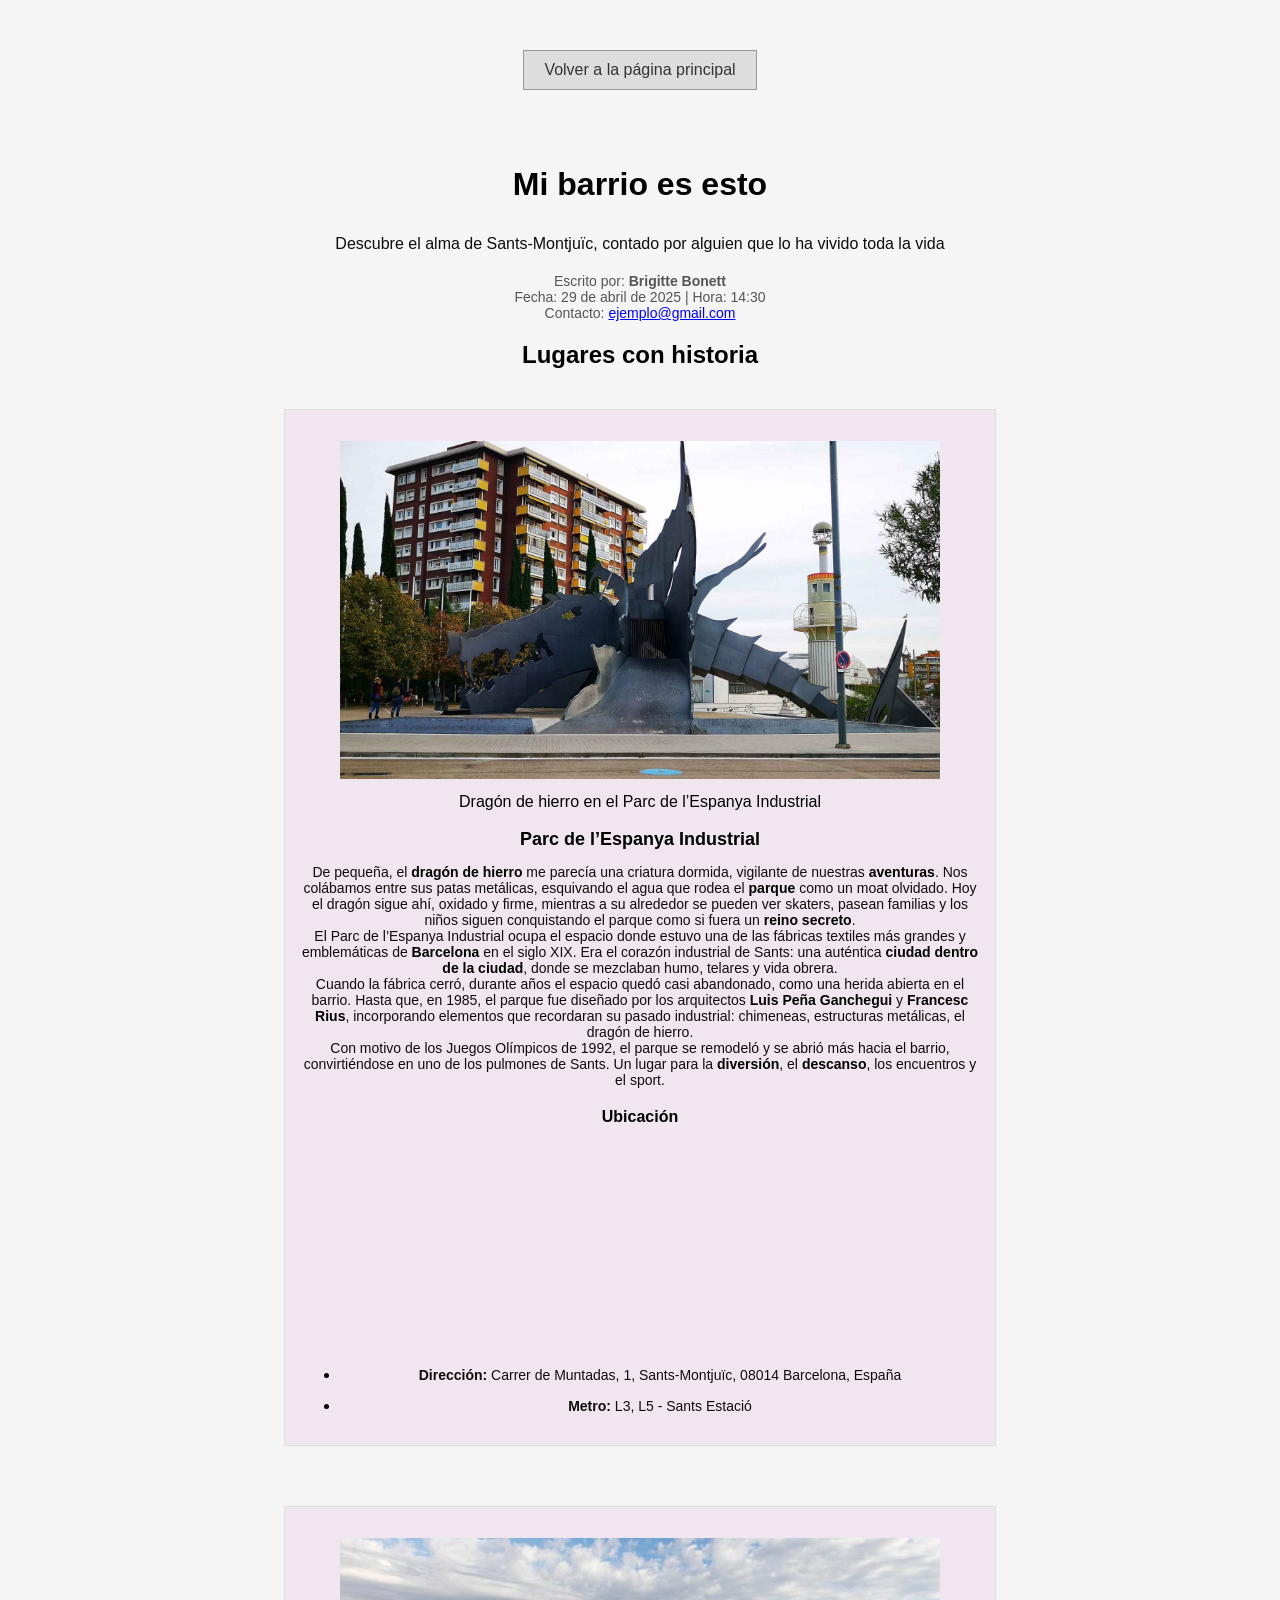
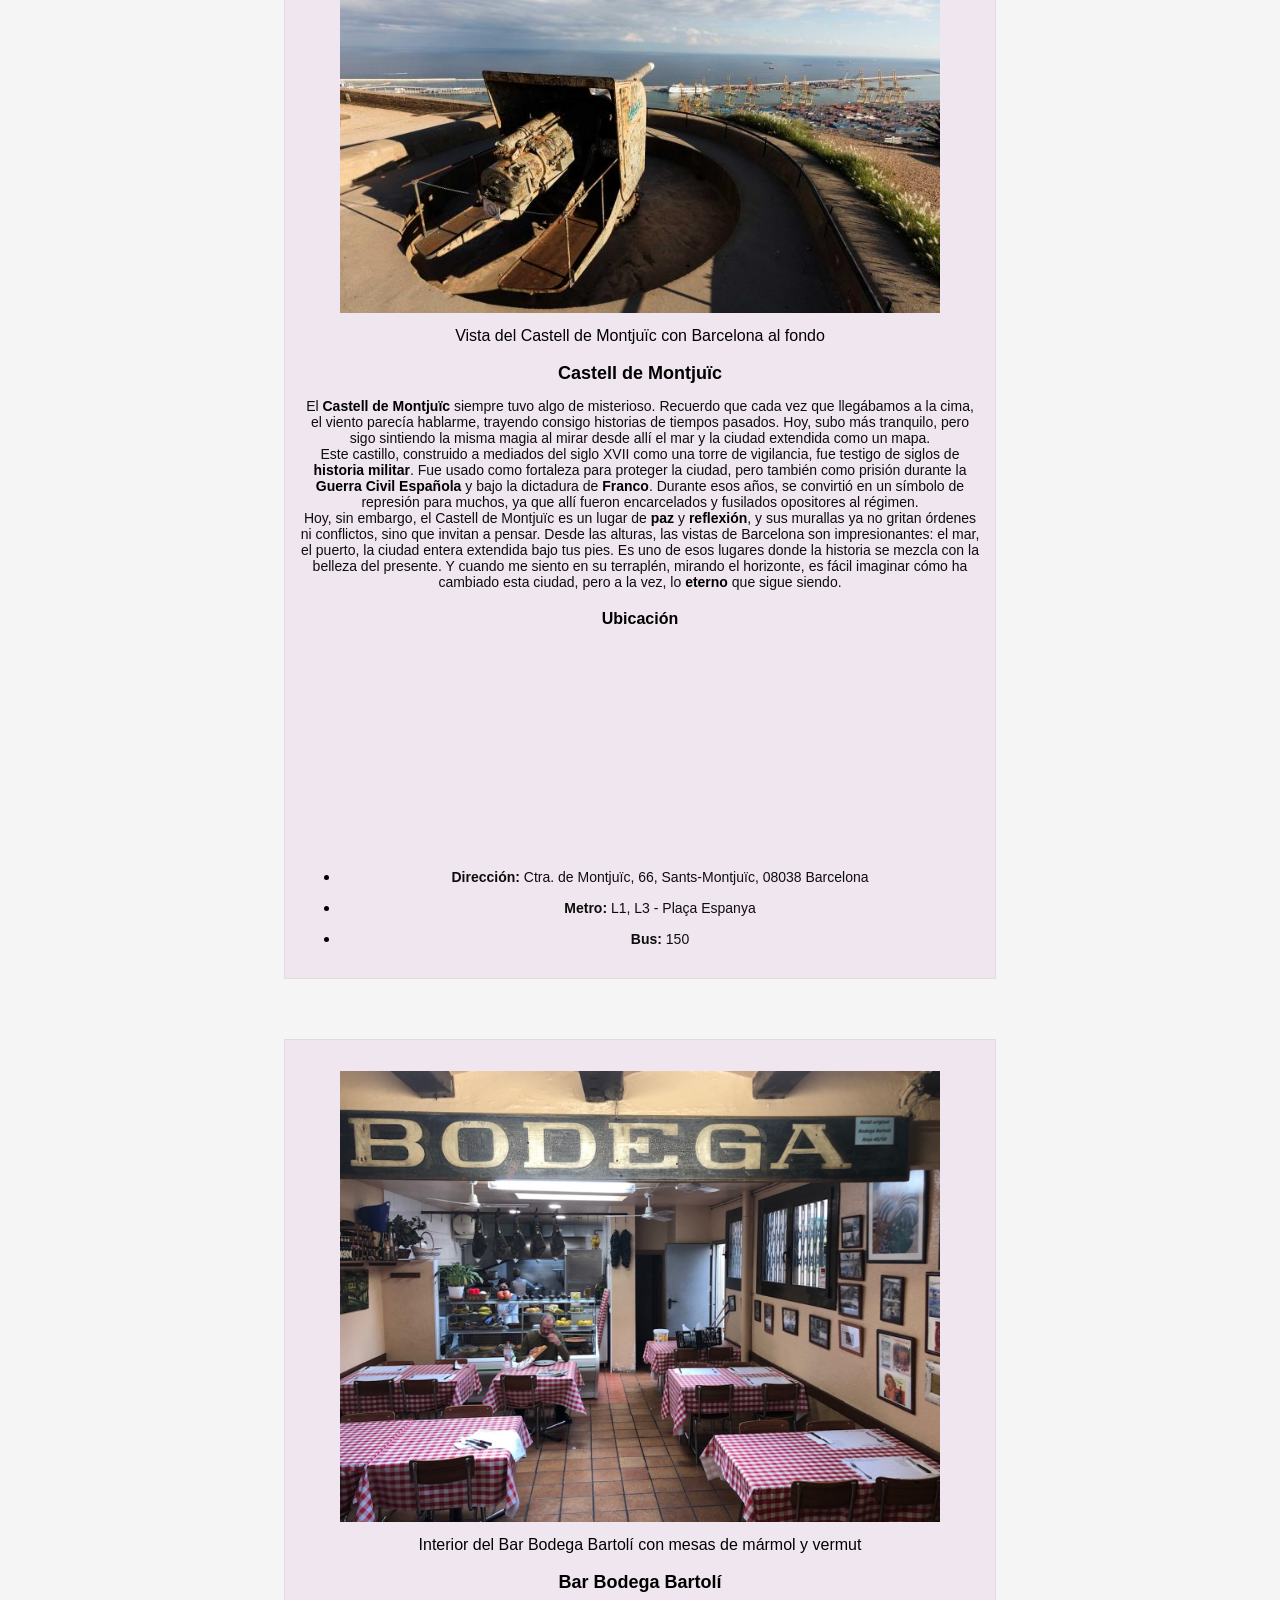
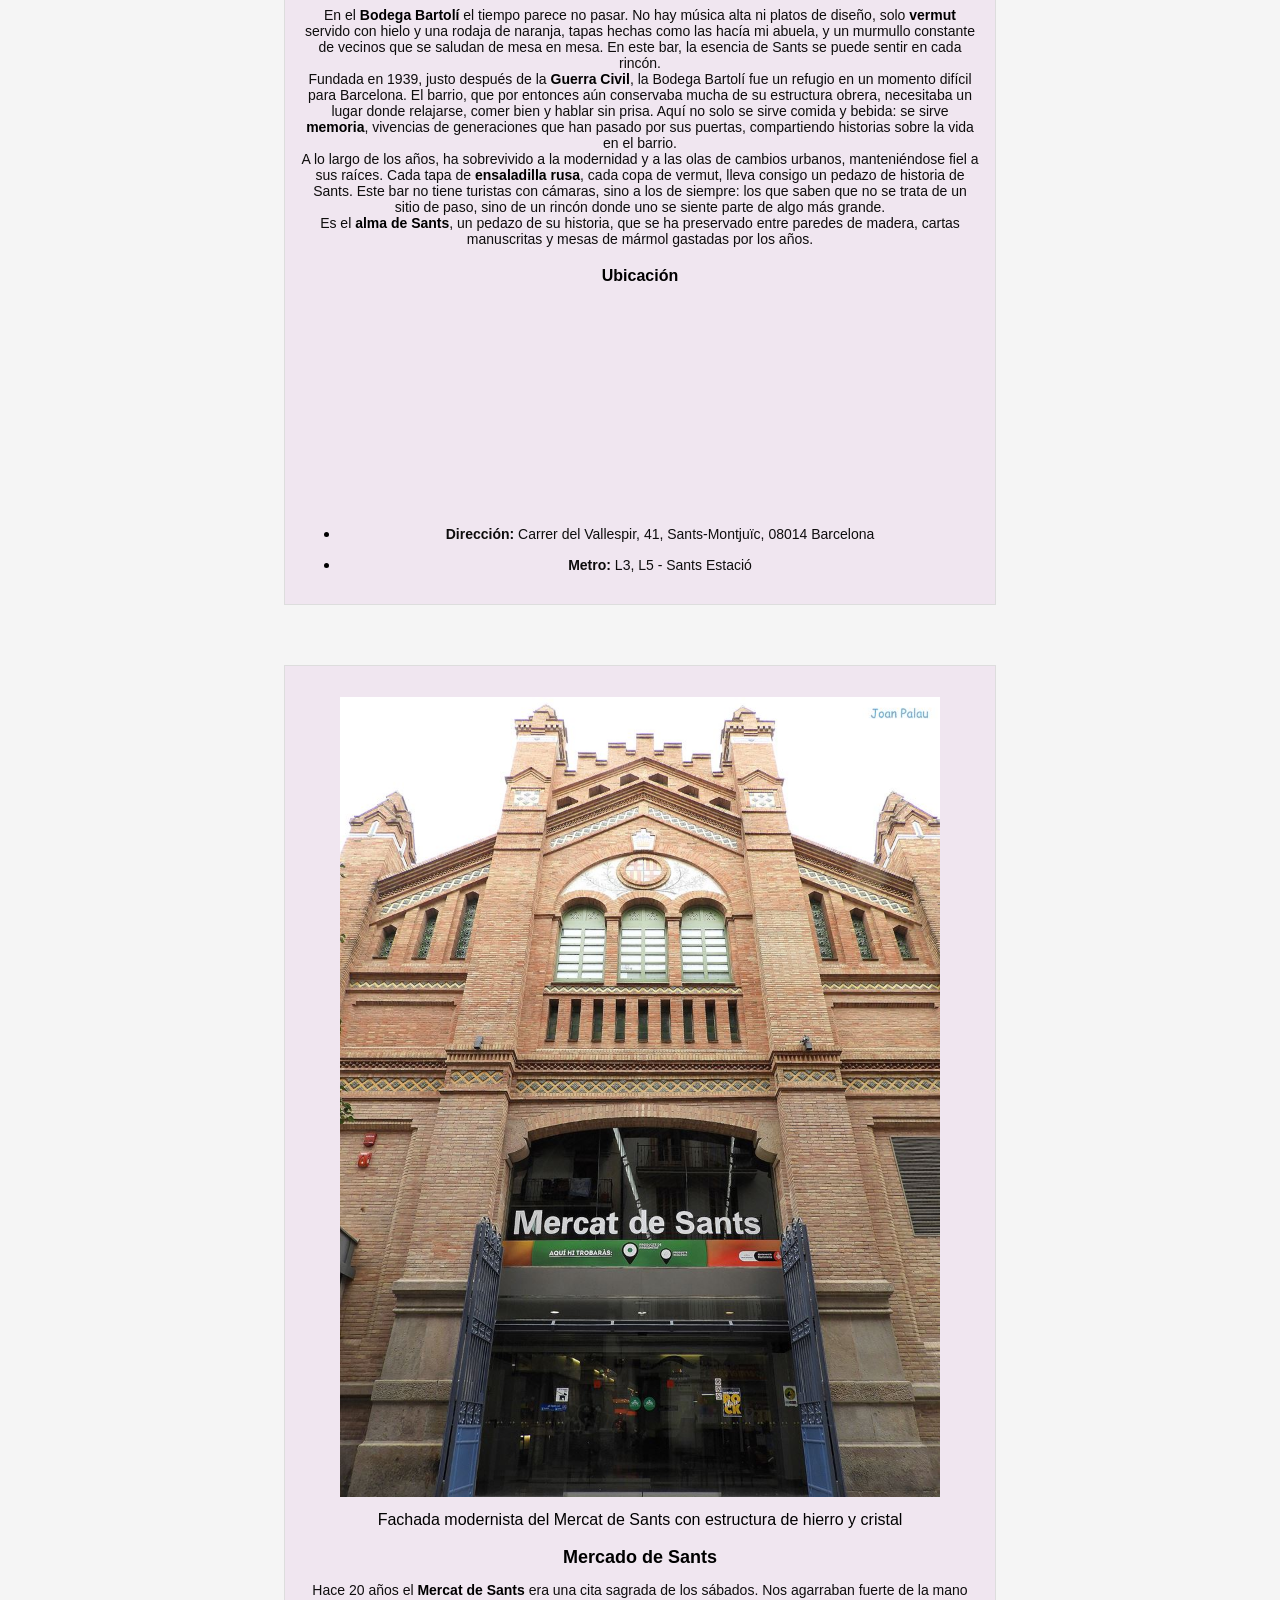
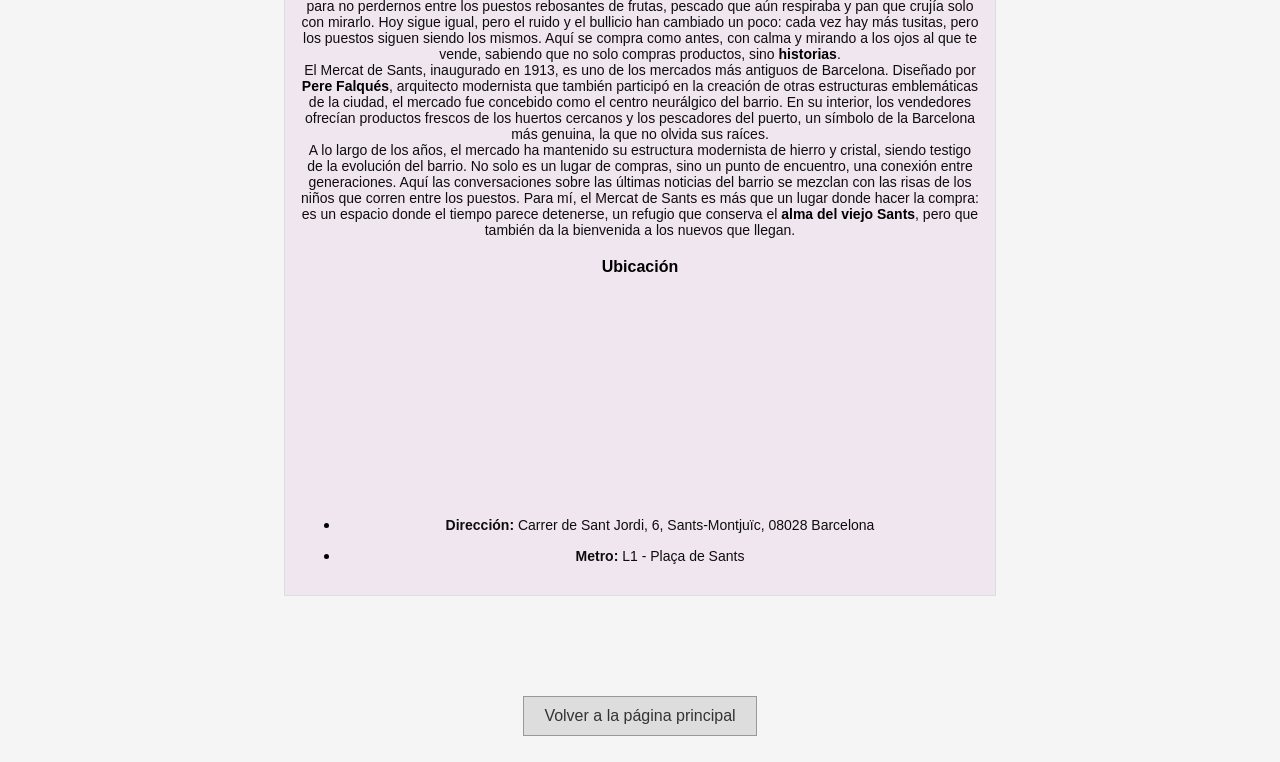
<file: bonett/brigitte.html>
<!DOCTYPE html>
<html lang="es">
<head>
    <meta charset="UTF-8">
    <meta name="viewport" content="width=device-width, initial-scale=1.0">
    <title>Barcelona como yo la vivo</title>
    <link rel="stylesheet" href="./styles.css">
</head>
<body>
    <main>

        <a href="/index.html" class="back-button">Volver a la página principal</a>

        <h1>Mi barrio es esto</h1>
        <p>Descubre el alma de Sants-Montjuïc, contado por alguien que lo ha vivido toda la vida</p>

        <p class="author-info">
            Escrito por: <span class="author">Brigitte Bonett</span><br>
            Fecha: 29 de abril de 2025 | Hora: 14:30<br>
            Contacto: <a href="mailto:ejemplo@gmail.com">ejemplo@gmail.com</a>
        </p>

        <section class="lugares-con-historia-section">
            <h2>Lugares con historia</h2>

           
            <article class="card">
                <figure>
                    <img src="assets/parc.jpg" alt="Dragón de hierro en el Parc de l’Espanya Industrial">
                    <figcaption>Dragón de hierro en el Parc de l’Espanya Industrial</figcaption>
                </figure>
                <h3>Parc de l’Espanya Industrial</h3>
                <p>De pequeña, el <span class="highlight">dragón de hierro</span> me parecía una criatura dormida, vigilante de nuestras <span class="highlight">aventuras</span>. Nos colábamos entre sus patas metálicas, esquivando el agua que rodea el <span class="highlight">parque</span> como un <span class="foreign">moat</span> olvidado. Hoy el dragón sigue ahí, oxidado y firme, mientras a su alrededor se pueden ver <span class="foreign">skaters</span>, pasean familias y los niños siguen conquistando el parque como si fuera un <span class="highlight">reino secreto</span>.<br>
                El Parc de l’Espanya Industrial ocupa el espacio donde estuvo una de las fábricas textiles más grandes y emblemáticas de <span class="highlight">Barcelona</span> en el siglo XIX. Era el corazón industrial de Sants: una auténtica <span class="highlight">ciudad dentro de la ciudad</span>, donde se mezclaban humo, telares y vida obrera.<br>
                Cuando la fábrica cerró, durante años el espacio quedó casi abandonado, como una herida abierta en el barrio. Hasta que, en 1985, el parque fue diseñado por los arquitectos <span class="highlight">Luis Peña Ganchegui</span> y <span class="highlight">Francesc Rius</span>, incorporando elementos que recordaran su pasado industrial: chimeneas, estructuras metálicas, el dragón de hierro.<br>
                Con motivo de los Juegos Olímpicos de 1992, el parque se remodeló y se abrió más hacia el barrio, convirtiéndose en uno de los pulmones de Sants. Un lugar para la <span class="highlight">diversión</span>, el <span class="highlight">descanso</span>, los encuentros y el <span class="foreign">sport</span>.</p>
                
                <div class="location-details">
                    <h4>Ubicación</h4>
                    <iframe 
                        src="https://www.google.com/maps/embed?pb=!1m18!1m12!1m3!1d1907.2453805392954!2d2.139641142821466!3d41.377411867282625!2m3!1f0!2f0!3f0!3m2!1i1024!2i768!4f13.1!3m3!1m2!1s0x12a49881375bf51b%3A0xf00fae11f5142c0!2sParque%20de%20la%20Espa%C3%B1a%20Industrial!5e1!3m2!1ses!2sus!4v1745832864833!5m2!1ses!2sus"
                        style="border:0;" 
                        allowfullscreen="" 
                        loading="lazy" 
                        referrerpolicy="no-referrer-when-downgrade">
                    </iframe>
                    <ul>
                        <li><p><strong>Dirección:</strong> Carrer de Muntadas, 1, Sants-Montjuïc, 08014 Barcelona, España</p></li>
                        <li><p><strong>Metro:</strong> L3, L5 - Sants Estació</p></li>
                    </ul>
                </div>
            </article>

            <article class="card">
                <figure>
                    <img src="assets/montjuic.jpg" alt="Vista del Castell de Montjuïc con Barcelona al fondo">
                    <figcaption>Vista del Castell de Montjuïc con Barcelona al fondo</figcaption>
                </figure>
                <h3>Castell de Montjuïc</h3>
                <p>El <span class="highlight">Castell de Montjuïc</span> siempre tuvo algo de misterioso. Recuerdo que cada vez que llegábamos a la cima, el viento parecía hablarme, trayendo consigo historias de tiempos pasados. Hoy, subo más tranquilo, pero sigo sintiendo la misma magia al mirar desde allí el mar y la ciudad extendida como un mapa.<br>
                Este castillo, construido a mediados del siglo XVII como una torre de vigilancia, fue testigo de siglos de <span class="highlight">historia militar</span>. Fue usado como fortaleza para proteger la ciudad, pero también como prisión durante la <span class="highlight">Guerra Civil Española</span> y bajo la dictadura de <span class="highlight">Franco</span>. Durante esos años, se convirtió en un símbolo de represión para muchos, ya que allí fueron encarcelados y fusilados opositores al régimen.<br>
                Hoy, sin embargo, el Castell de Montjuïc es un lugar de <span class="highlight">paz</span> y <span class="highlight">reflexión</span>, y sus murallas ya no gritan órdenes ni conflictos, sino que invitan a pensar. Desde las alturas, las vistas de Barcelona son impresionantes: el mar, el puerto, la ciudad entera extendida bajo tus pies. Es uno de esos lugares donde la historia se mezcla con la belleza del presente. Y cuando me siento en su terraplén, mirando el horizonte, es fácil imaginar cómo ha cambiado esta ciudad, pero a la vez, lo <span class="highlight">eterno</span> que sigue siendo.</p>

                <div class="location-details">
                    <h4>Ubicación</h4>
                    <iframe 
                        src="https://www.google.com/maps/embed?pb=!1m18!1m12!1m3!1d2994.5120285731955!2d2.1650636!3d41.362959!2m3!1f0!2f0!3f0!3m2!1i1024!2i768!4f13.1!3m3!1m2!1s0x12a4a2410a62b137%3A0xc8f5e88ea67f2d4!2sCastell%20de%20Montju%C3%AFc!5e0!3m2!1ses!2ses!4v1745942239118!5m2!1ses!2ses"
                        style="border:0;" 
                        allowfullscreen="" 
                        loading="lazy" 
                        referrerpolicy="no-referrer-when-downgrade">
                    </iframe>
                    <ul>
                        <li><p><strong>Dirección:</strong> Ctra. de Montjuïc, 66, Sants-Montjuïc, 08038 Barcelona</p></li>
                        <li><p><strong>Metro:</strong> L1, L3 - Plaça Espanya</p></li>
                        <li><p><strong>Bus:</strong> 150</p></li>
                        
                        
                    </ul>
                </div>
            </article>

            <article class="card">
                <figure>
                    <img src="assets/bodega.jpeg" alt="Interior del Bar Bodega Bartolí con mesas de mármol y vermut">
                    <figcaption>Interior del Bar Bodega Bartolí con mesas de mármol y vermut</figcaption>
                </figure>
                <h3>Bar Bodega Bartolí</h3>
                <p>En el <span class="highlight">Bodega Bartolí</span> el tiempo parece no pasar. No hay música alta ni platos de diseño, solo <span class="highlight">vermut</span> servido con hielo y una rodaja de naranja, tapas hechas como las hacía mi abuela, y un murmullo constante de vecinos que se saludan de mesa en mesa. En este bar, la esencia de Sants se puede sentir en cada rincón.<br>
                Fundada en 1939, justo después de la <span class="highlight">Guerra Civil</span>, la Bodega Bartolí fue un refugio en un momento difícil para Barcelona. El barrio, que por entonces aún conservaba mucha de su estructura obrera, necesitaba un lugar donde relajarse, comer bien y hablar sin prisa. Aquí no solo se sirve comida y bebida: se sirve <span class="highlight">memoria</span>, vivencias de generaciones que han pasado por sus puertas, compartiendo historias sobre la vida en el barrio.<br>
                A lo largo de los años, ha sobrevivido a la modernidad y a las olas de cambios urbanos, manteniéndose fiel a sus raíces. Cada tapa de <span class="highlight">ensaladilla rusa</span>, cada copa de vermut, lleva consigo un pedazo de historia de Sants. Este bar no tiene turistas con cámaras, sino a los de siempre: los que saben que no se trata de un sitio de paso, sino de un rincón donde uno se siente parte de algo más grande.<br>
                Es el <span class="highlight">alma de Sants</span>, un pedazo de su historia, que se ha preservado entre paredes de madera, cartas manuscritas y mesas de mármol gastadas por los años.</p>

                <div class="location-details">
                    <h4>Ubicación</h4>
                    <iframe 
                        src="https://www.google.com/maps/embed?pb=!1m18!1m12!1m3!1d2993.7587938214674!2d2.134457077452964!3d41.379324971300626!2m3!1f0!2f0!3f0!3m2!1i1024!2i768!4f13.1!3m3!1m2!1s0x12a49887ae241497%3A0x1dba37bb14b4d011!2sBar-Bodega%20Bartol%C3%AD!5e0!3m2!1ses!2ses!4v1745942525710!5m2!1ses!2ses"
                        style="border:0;" 
                        allowfullscreen="" 
                        loading="lazy" 
                        referrerpolicy="no-referrer-when-downgrade">
                    </iframe>
                    <ul>

                    <li><p><strong>Dirección:</strong> Carrer del Vallespir, 41, Sants-Montjuïc, 08014 Barcelona</p></li>
                    <li><p><strong>Metro:</strong> L3, L5 - Sants Estació</p></li>

                    </ul>
                </div>
            </article>

            <article class="card">
                <figure>
                    <img src="assets/mercat.jpg" alt="Fachada modernista del Mercat de Sants con estructura de hierro y cristal">
                    <figcaption>Fachada modernista del Mercat de Sants con estructura de hierro y cristal</figcaption>
                </figure>
                <h3>Mercado de Sants</h3>
                <p>Hace 20 años el <span class="highlight">Mercat de Sants</span> era una cita sagrada de los sábados. Nos agarraban fuerte de la mano para no perdernos entre los puestos rebosantes de frutas, pescado que aún respiraba y pan que crujía solo con mirarlo. Hoy sigue igual, pero el ruido y el bullicio han cambiado un poco: cada vez hay más tusitas, pero los puestos siguen siendo los mismos. Aquí se compra como antes, con calma y mirando a los ojos al que te vende, sabiendo que no solo compras productos, sino <span class="highlight">historias</span>.<br>
                El Mercat de Sants, inaugurado en 1913, es uno de los mercados más antiguos de Barcelona. Diseñado por <span class="highlight">Pere Falqués</span>, arquitecto modernista que también participó en la creación de otras estructuras emblemáticas de la ciudad, el mercado fue concebido como el centro neurálgico del barrio. En su interior, los vendedores ofrecían productos frescos de los huertos cercanos y los pescadores del puerto, un símbolo de la Barcelona más genuina, la que no olvida sus raíces.<br>
                A lo largo de los años, el mercado ha mantenido su estructura modernista de hierro y cristal, siendo testigo de la evolución del barrio. No solo es un lugar de compras, sino un punto de encuentro, una conexión entre generaciones. Aquí las conversaciones sobre las últimas noticias del barrio se mezclan con las risas de los niños que corren entre los puestos. Para mí, el Mercat de Sants es más que un lugar donde hacer la compra: es un espacio donde el tiempo parece detenerse, un refugio que conserva el <span class="highlight">alma del viejo Sants</span>, pero que también da la bienvenida a los nuevos que llegan.</p>

                <div class="location-details">
                    <h4>Ubicación</h4>
                    <iframe 
                        src="https://www.google.com/maps/embed?pb=!1m18!1m12!1m3!1d2993.971538958371!2d2.130812377452835!3d41.37470307130149!2m3!1f0!2f0!3f0!3m2!1i1024!2i768!4f13.1!3m3!1m2!1s0x12a4988f1238a1b3%3A0x3b58ac47ded402d!2sMercado%20de%20Sants!5e0!3m2!1ses!2ses!4v1745942600606!5m2!1ses!2ses"
                        style="border:0;" 
                        allowfullscreen="" 
                        loading="lazy" 
                        referrerpolicy="no-referrer-when-downgrade">
                    </iframe>
                    <ul>
                        <li><p><strong>Dirección:</strong> Carrer de Sant Jordi, 6, Sants-Montjuïc, 08028 Barcelona</p></li>
                        <li><p><strong>Metro:</strong> L1 - Plaça de Sants</p></li>
                    </ul>
                </div>
            </article>
    
        </section>

        <a href="index.html" class="back-button">Volver a la página principal</a>

    </main>
</body>
</html>
</file>
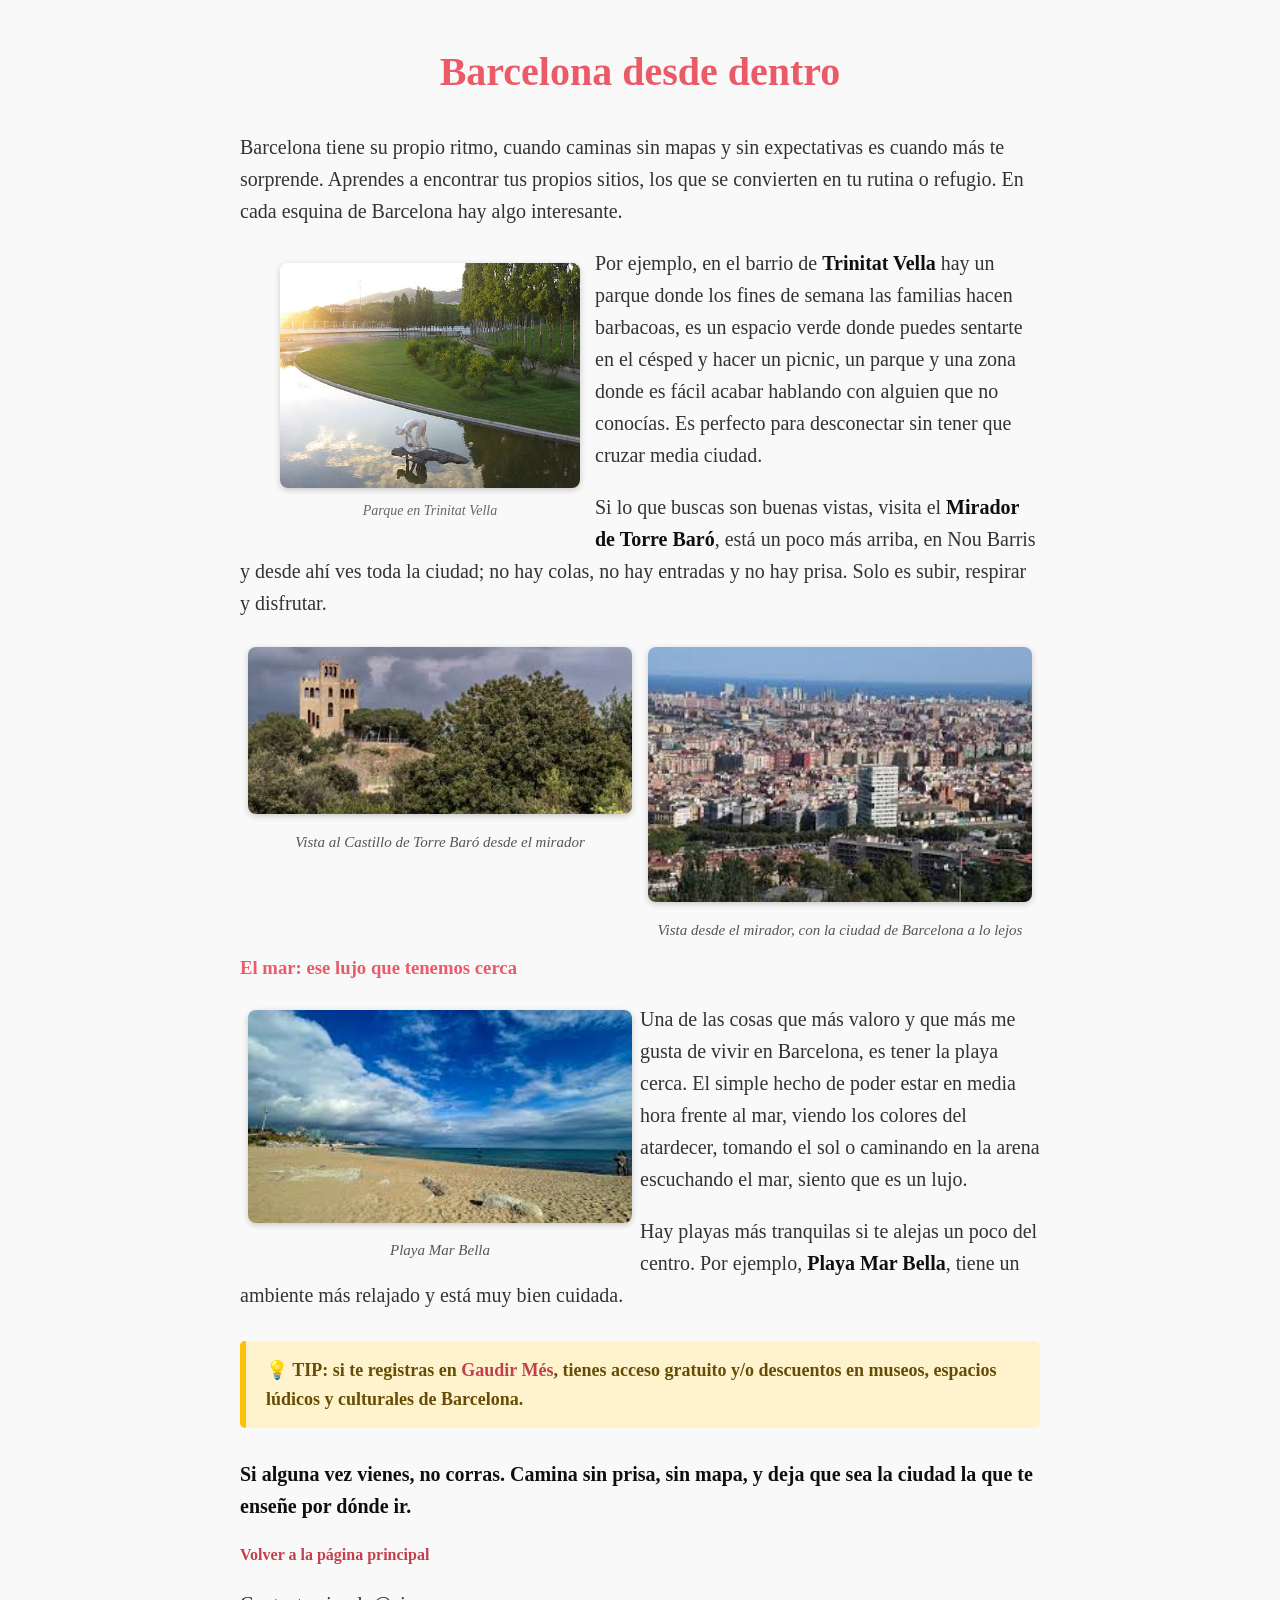
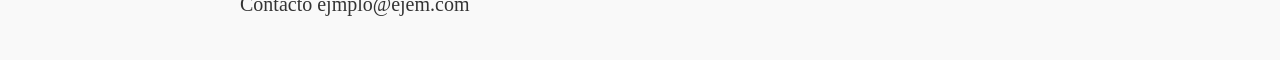
<file: Egliz/egliz.html>
<!DOCTYPE html>
<html lang="en">
<head>
    <meta charset="UTF-8">
    <meta name="viewport" content="width=device-width, initial-scale=1.0">
    <title>Blog_Egliz</title>
    <link rel="stylesheet" href="styleegliz.css">
</head>
<body>
    <h1>Barcelona desde dentro</h1>

    <p>
        Barcelona tiene su propio ritmo, cuando caminas sin mapas y sin expectativas es cuando más te sorprende.
        Aprendes a encontrar tus propios sitios, los que se convierten en tu rutina o refugio.
        En cada esquina de Barcelona hay algo interesante.
    </p>

    <figure>
        <img src="img/Parc_Trinitat.JPG" alt="Parque Trinitat Vella">
        <figcaption>Parque en Trinitat Vella</figcaption>
      </figure>
      <p>
        Por ejemplo, en el barrio de <a href="https://www.google.es/maps/place/Parque+de+la+Trinidad+Vieja/@41.4491072,2.1908863,16z/data=!4m10!1m2!2m1!1sparque+trinitat+vella!3m6!1s0x12a4bcefbc49a049:0x2871bfddf870aeb7!8m2!3d41.4491072!4d2.1952637!15sChVwYXJxdWUgdHJpbml0YXQgdmVsbGGSAQRwYXJrqgFKEAEqCiIGcGFycXVlKA4yHxABIhtC2UBnW2nfpbhK9iHqmPfhWGlJcD0kGPithAIyGRACIhVwYXJxdWUgdHJpbml0YXQgdmVsbGHgAQA!16s%2Fg%2F11cn699fnr?entry=ttu&g_ep=EgoyMDI1MDQyMy4wIKXMDSoASAFQAw%3D%3D" target="_blank"><strong>Trinitat Vella</strong></a> hay un parque donde los fines de semana las familias hacen barbacoas,  es un espacio verde donde puedes sentarte en el césped y hacer un picnic, un parque y una zona donde es fácil acabar hablando con alguien que no conocías.
        Es perfecto para desconectar sin tener que cruzar media ciudad.
      </p>
      
    <p>
        Si lo que buscas son buenas vistas, visita el <a href="https://www.google.es/maps/dir//Mirador+de+Torre+Bar%C3%B3,+Nou+Barris,+Barcelona/@41.4512255,2.1752825,17z/data=!4m18!1m8!3m7!1s0x12a4bd04c8d83b63:0xbedb2c9445cd02b8!2sMirador+de+Torre+Bar%C3%B3,+Nou+Barris,+Barcelona!3b1!8m2!3d41.4512215!4d2.1778574!16s%2Fg%2F1ptz2p3rw!4m8!1m0!1m5!1m1!1s0x12a4bd04c8d83b63:0xbedb2c9445cd02b8!2m2!1d2.1778574!2d41.4512215!3e3?entry=ttu&g_ep=EgoyMDI1MDQyMy4wIKXMDSoASAFQAw%3D%3D" target="_blank"><strong>Mirador de Torre Baró</strong></a>, está un poco más arriba, en Nou Barris
        y desde ahí ves toda la ciudad; no hay colas, no hay entradas y no hay prisa. Solo es subir, respirar y disfrutar.
    </p>
    <figure class = "centrado">
        <img src="img/cast_mirador.jpg" alt="Castillo Mirador">
        <figcaption>Vista al Castillo de Torre Baró desde el mirador</figcaption>
      </figure>
      
      <figure class = "centrado">
        <img src="img/mirador.jpg" alt="Vista desde el mirador">
        <figcaption>Vista desde el mirador, con la ciudad de Barcelona a lo lejos</figcaption>
      </figure>

      <p class="clear"></p>
      

    <h3>El mar: ese lujo que tenemos cerca</h3>
    <figure class = "centrado">
        <img src="img\playa.jpg" alt="Playa Mar Bella">
        <figcaption>Playa Mar Bella</figcaption>
      </figure>

    <p>
        Una de las cosas que más valoro y que más me gusta de vivir en Barcelona, es tener la playa cerca.
        El simple hecho de poder estar en media hora frente al mar, viendo los colores del atardecer,
        tomando el sol o caminando en la arena escuchando el mar, siento que es un lujo.
    </p>

    <p>
        Hay playas más tranquilas si te alejas un poco del centro. Por ejemplo, <a href=" https://www.google.es/maps/place/Playa+Mar+Bella/@41.3980782,2.2097483,16z/data=!3m1!4b1!4m6!3m5!1s0x12a4a368fbecd355:0x66a2fa36f311dfba!8m2!3d41.3986632!4d2.2122102!16s%2Fg%2F120nf9xr?entry=ttu&g_ep=EgoyMDI1MDQyMy4wIKXMDSoASAFQAw%3D%3D" target="_blank"><strong>Playa Mar Bella</strong></a>, tiene un ambiente más relajado y está muy bien cuidada.
    </p>

    <p class="tip">
        💡 TIP: si te registras en <a href="https://www.barcelona.cat/gaudirmes/ca/" target="_blank">Gaudir Més</a>, tienes acceso gratuito y/o descuentos en museos, espacios lúdicos y culturales de Barcelona.
      </p>
      
    <p><strong>Si alguna vez vienes, no corras. Camina sin prisa, sin mapa, y deja que sea la ciudad la que te enseñe por dónde ir.</strong></p>
    <a href="/index.html" >Volver a la página principal</a>
    <p>Contacto ejmplo@ejem.com</p>

</body>
</html>
</file>
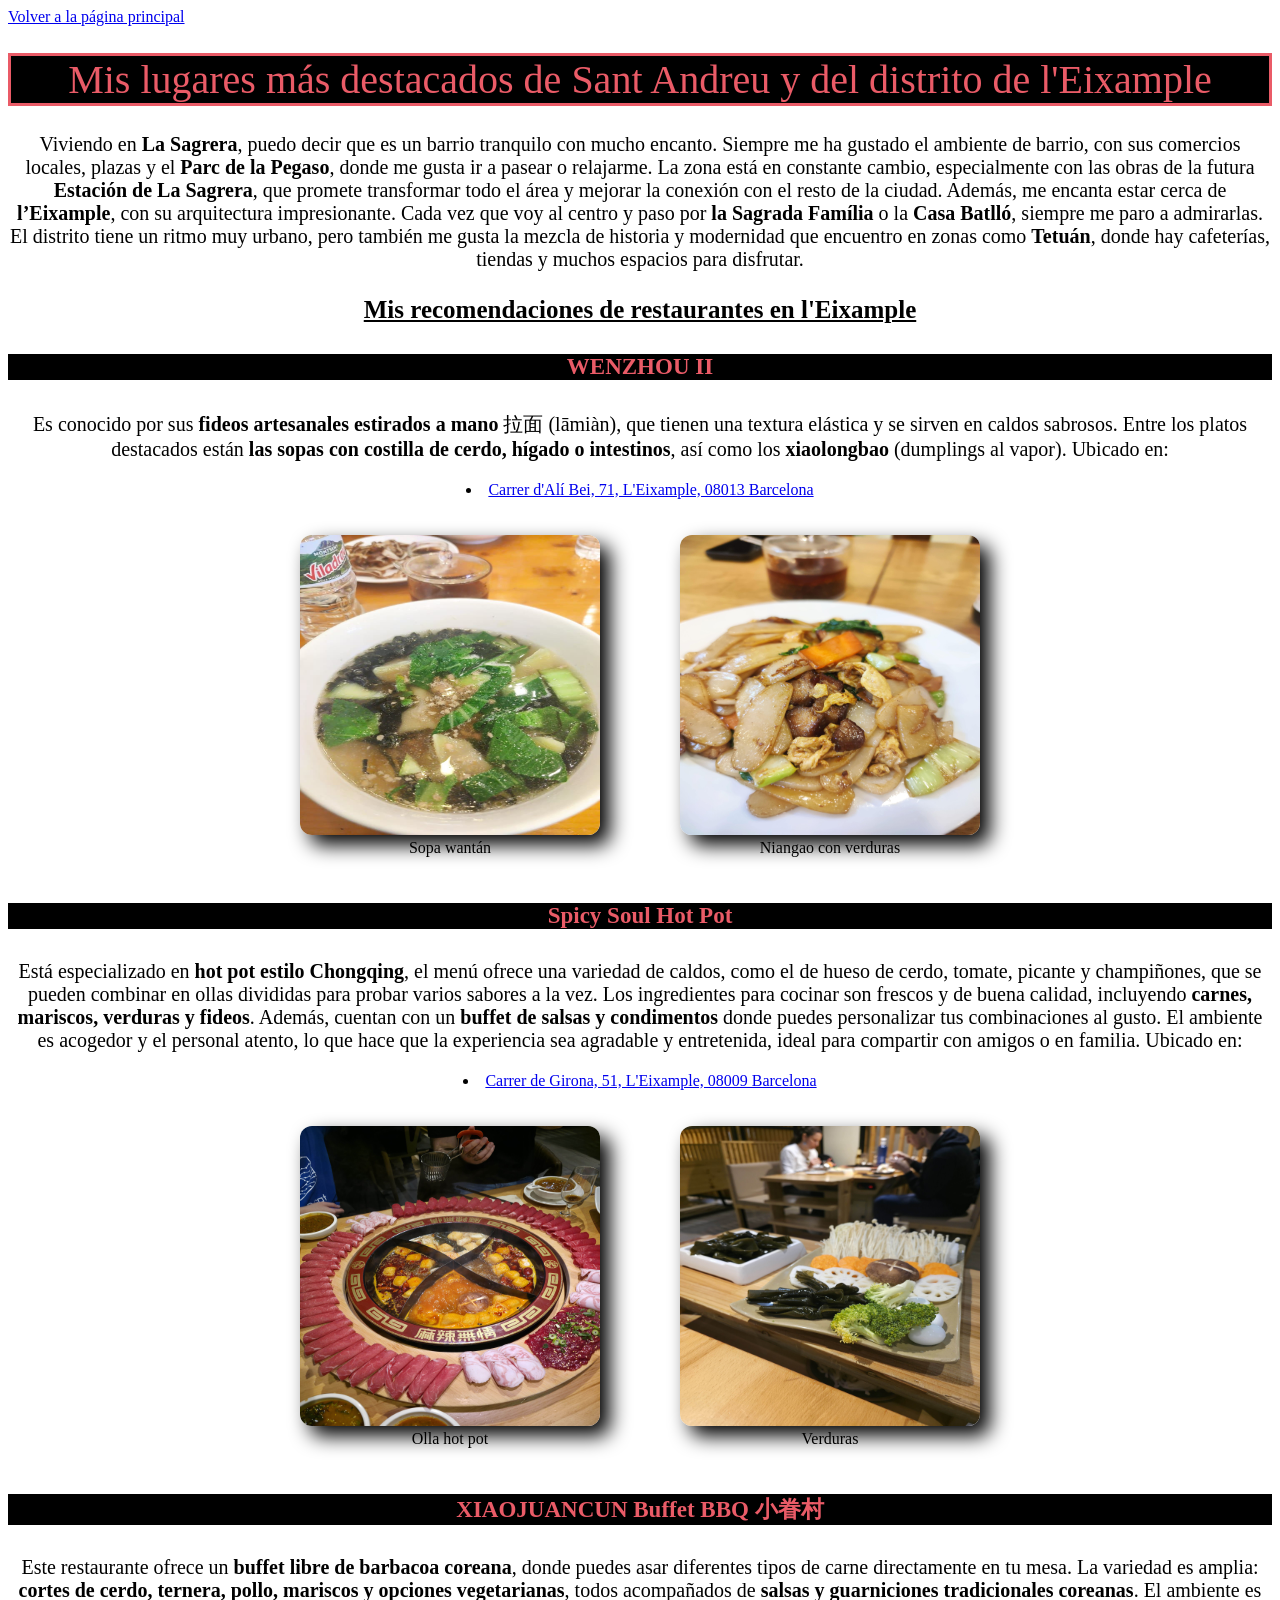
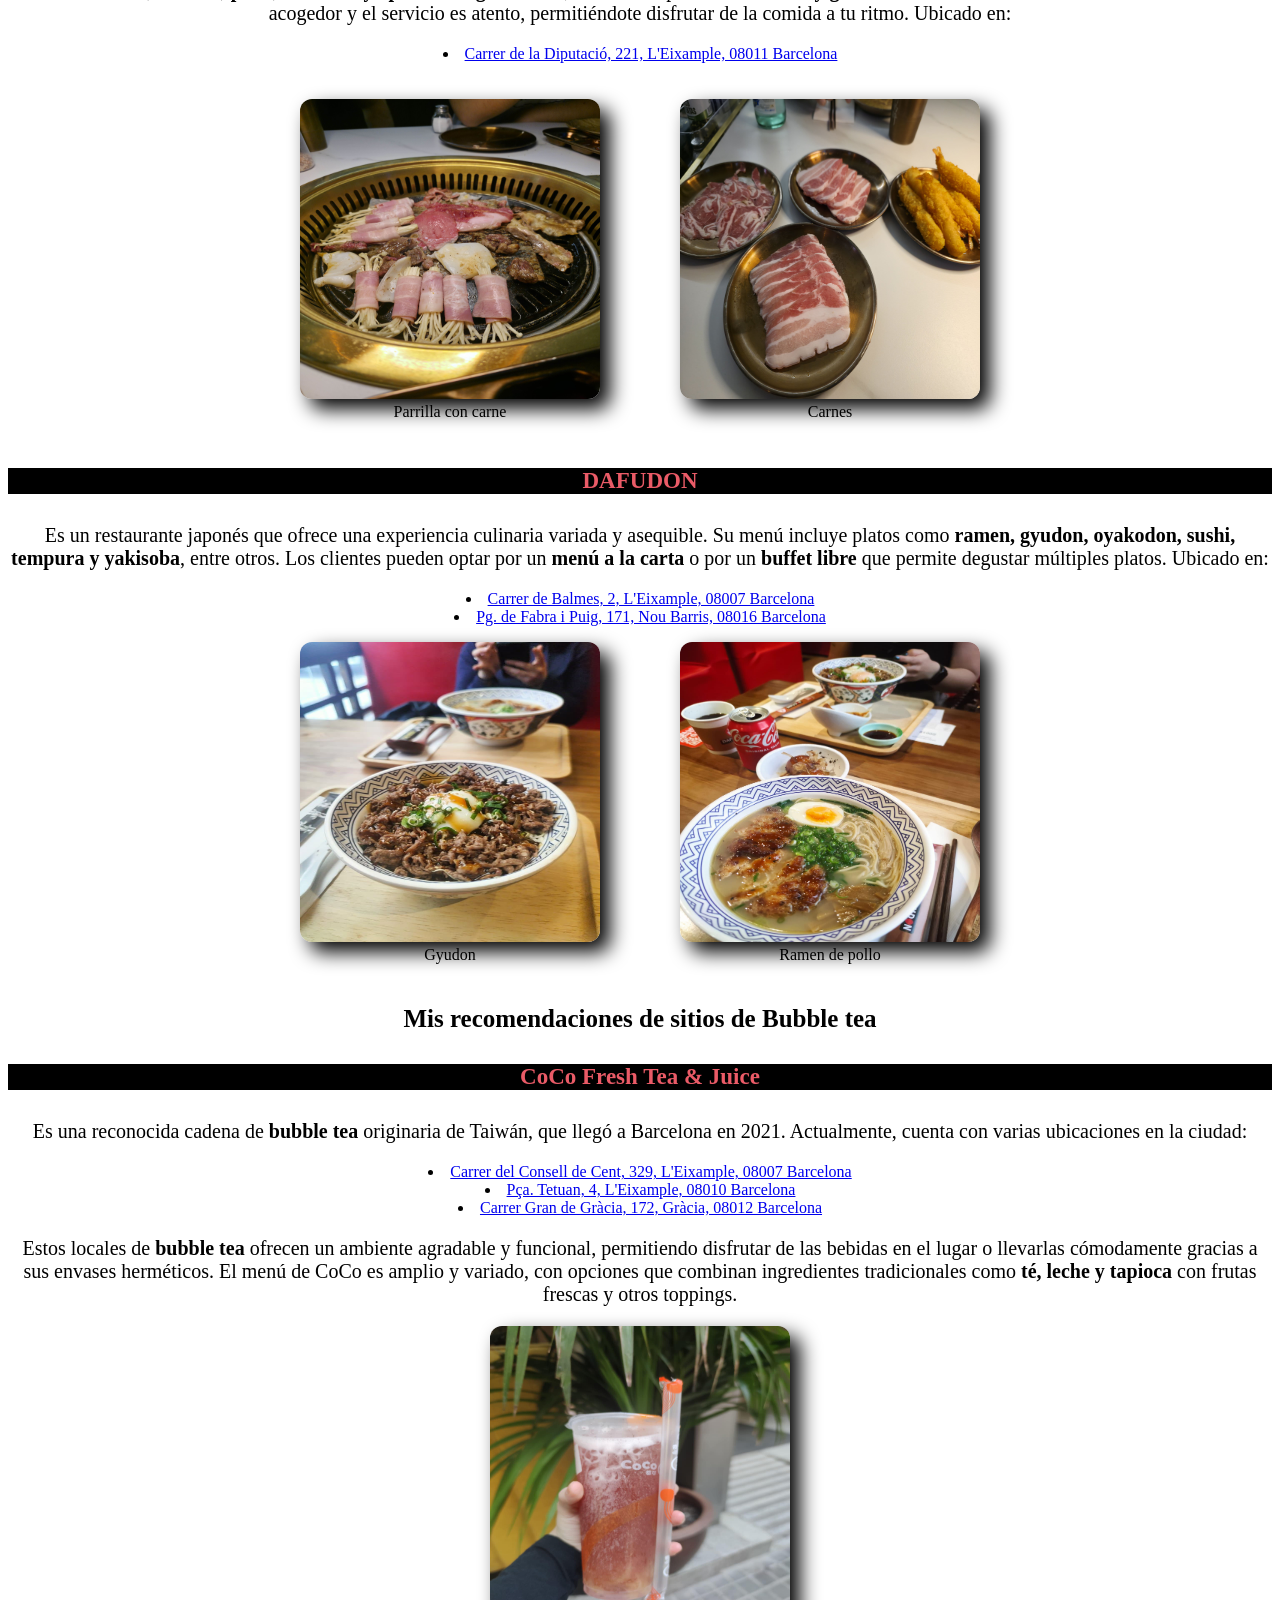
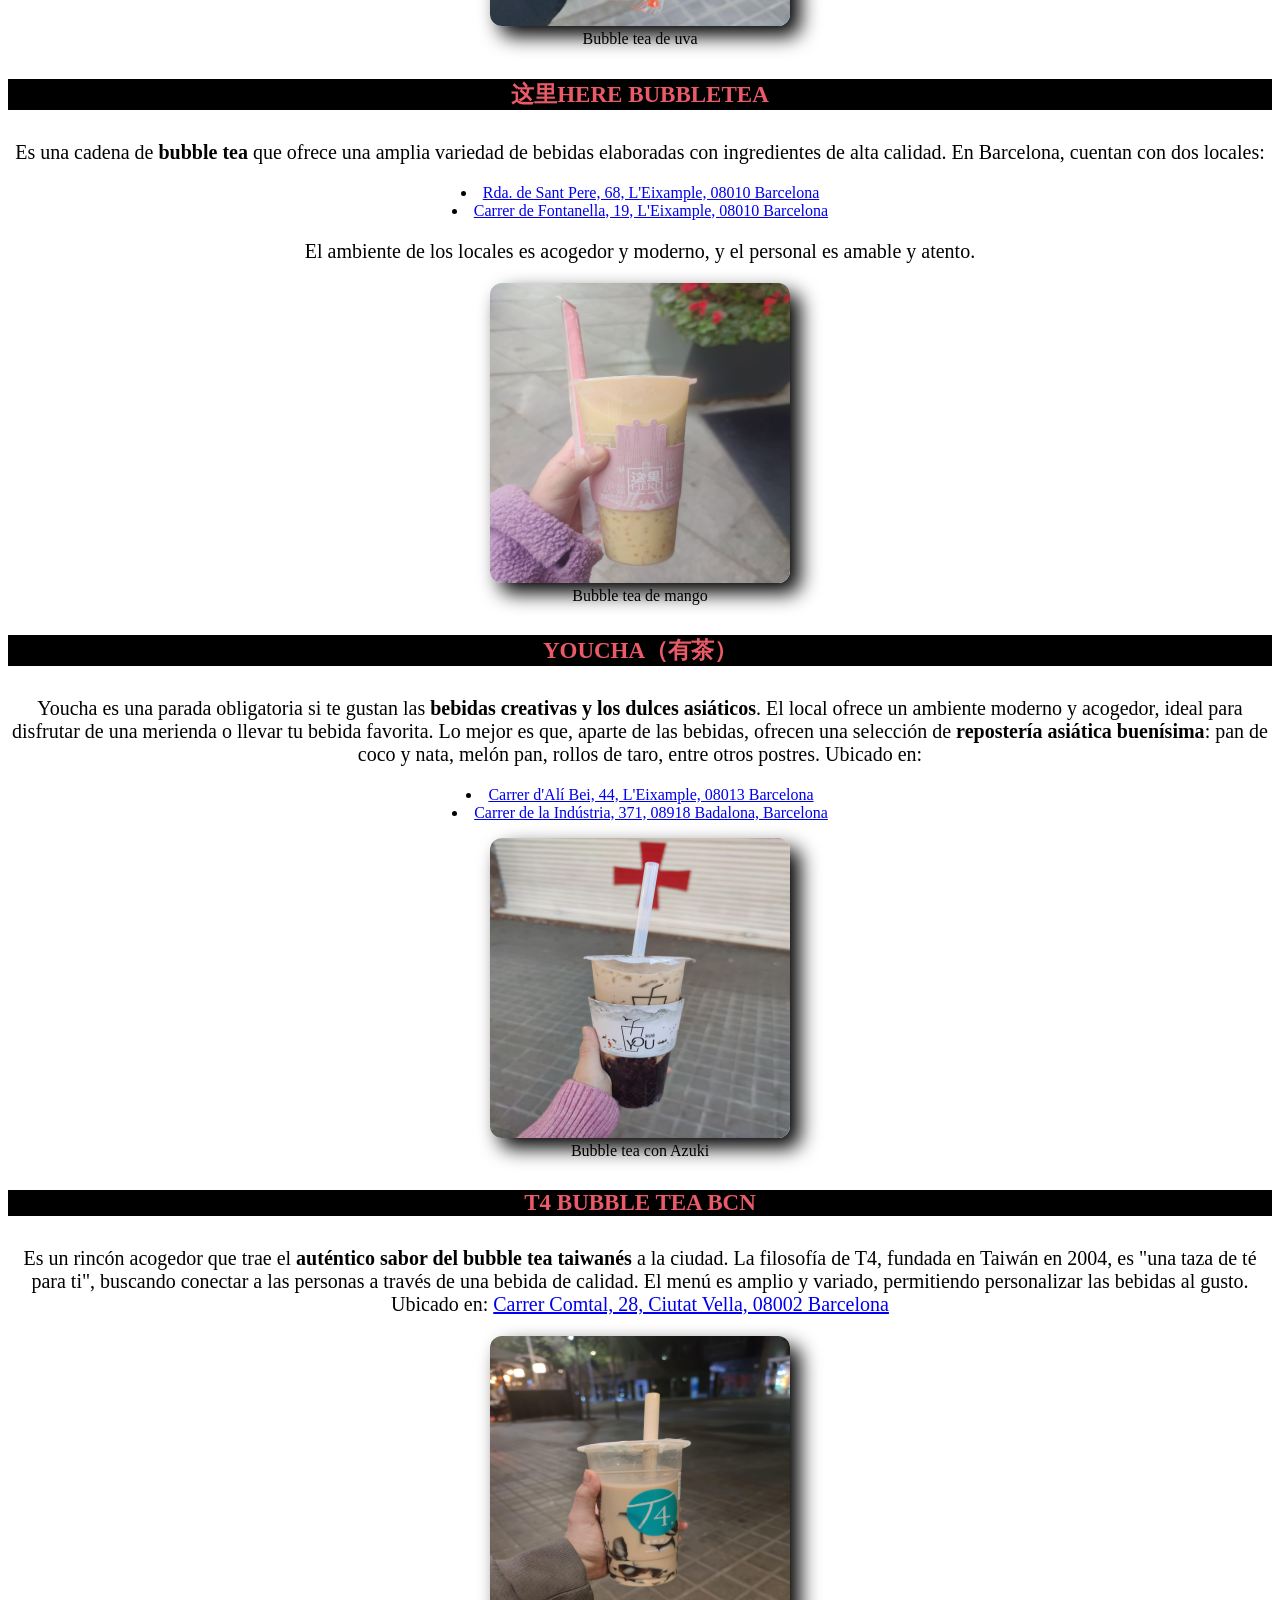
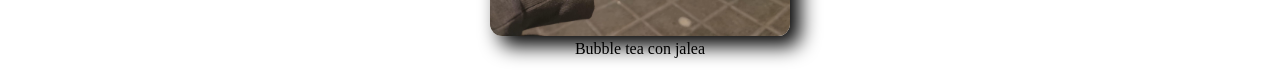
<file: leslie/leslie.html>
<!DOCTYPE html>
<html lang="en">
  <head>
    <meta charset="UTF-8" />
    <meta name="viewport" content="width=device-width, initial-scale=1.0" />
    <title>Blog Leslie</title>
    <link rel="stylesheet" href="styleleslie.css" />
  </head>
  <body>
    <a href="/index.html">Volver a la página principal</a>
    <center>
      <h1>
        Mis lugares más destacados de Sant Andreu y del distrito de l'Eixample
      </h1>
      <p>
        Viviendo en <strong>La Sagrera</strong>, puedo decir que es un barrio tranquilo con mucho
        encanto. Siempre me ha gustado el ambiente de barrio, con sus comercios
        locales, plazas y el <strong>Parc de la Pegaso</strong>, donde me gusta ir a pasear o
        relajarme. La zona está en constante cambio, especialmente con las obras
        de la futura <strong>Estación de La Sagrera</strong>, que promete transformar todo el
        área y mejorar la conexión con el resto de la ciudad. Además, me encanta
        estar cerca de <strong>l’Eixample</strong>, con su arquitectura impresionante. Cada vez
        que voy al centro y paso por <strong>la Sagrada Família</strong> o la <strong>Casa Batlló</strong>,
        siempre me paro a admirarlas. El distrito tiene un ritmo muy urbano,
        pero también me gusta la mezcla de historia y modernidad que encuentro
        en zonas como <strong>Tetuán</strong>, donde hay cafeterías, tiendas y muchos espacios
        para disfrutar.
      </p>
      <h3><u>Mis recomendaciones de restaurantes en l'Eixample</u></h3>
      <h4>WENZHOU II</h4>
      <p>
        Es conocido por sus <strong>fideos artesanales estirados a mano</strong> 拉面 (lāmiàn),
        que tienen una textura elástica y se sirven en caldos sabrosos. Entre
        los platos destacados están <strong>las sopas con costilla de cerdo, hígado o
        intestinos</strong>, así como los <strong>xiaolongbao</strong> (dumplings al vapor). Ubicado en:
        <li><a href="https://maps.app.goo.gl/sGX7k8r6Femw75jz8"
          >Carrer d'Alí Bei, 71, L'Eixample, 08013 Barcelona</a
        ></li>
      </p>
      <section class="gallery">
        <article>
          <figure>
            <img src="img/wenuno.jpg" alt="" width="300" height="300" />
            <figcaption>Sopa wantán</figcaption>
          </figure>
        </article>
        <article>
          <figure>
            <img src="img/wendos.jpg" alt="" width="300" height="300" />
            <figcaption>Niangao con verduras</figcaption>
          </figure>
        </article>
      </section>
      <h4>Spicy Soul Hot Pot</h4>
      <p>
        Está especializado en <strong>hot pot estilo Chongqing</strong>, el menú ofrece una
        variedad de caldos, como el de hueso de cerdo, tomate, picante y
        champiñones, que se pueden combinar en ollas divididas para probar
        varios sabores a la vez. Los ingredientes para cocinar son frescos y de
        buena calidad, incluyendo <strong>carnes, mariscos, verduras y fideos</strong>. Además,
        cuentan con un <strong>buffet de salsas y condimentos</strong> donde puedes personalizar
        tus combinaciones al gusto. El ambiente es acogedor y el personal
        atento, lo que hace que la experiencia sea agradable y entretenida,
        ideal para compartir con amigos o en familia. Ubicado en:
      <li><a href="https://maps.app.goo.gl/HBBxaRVaTbMxTQ8y7"
          >Carrer de Girona, 51, L'Eixample, 08009 Barcelona</a
        >​
      </p></li>
      <section class="gallery">
        <article>
          <figure>
            <img src="img/hotpotuno.jpg" alt="" width="300" height="300" />
            <figcaption>Olla hot pot</figcaption>
          </figure>
        </article>
        <article>
          <figure>
            <img src="img/hotpotdos.jpg" alt="" width="300" height="300" />
            <figcaption>Verduras</figcaption>
          </figure>
        </article>
      </section>
      <h4>XIAOJUANCUN Buffet BBQ 小眷村</h4>
      <p>
        Este restaurante ofrece un <strong>buffet libre de barbacoa coreana</strong>, donde
        puedes asar diferentes tipos de carne directamente en tu mesa. La
        variedad es amplia: <strong>cortes de cerdo, ternera, pollo, mariscos y opciones
        vegetarianas</strong>, todos acompañados de <strong>salsas y guarniciones tradicionales
        coreanas</strong>. El ambiente es acogedor y el servicio es atento, permitiéndote
        disfrutar de la comida a tu ritmo. Ubicado en:
       <li><a href="https://maps.app.goo.gl/MbBqMSv6cF6xPBE79"
          >Carrer de la Diputació, 221, L'Eixample, 08011 Barcelona</a
        ></li>
      </p>
      <section class="gallery">
        <article>
          <figure>
            <img src="img/juanuno.jpg" alt="" width="300" height="300" />
            <figcaption>Parrilla con carne</figcaption>
          </figure>
        </article>
        <article>
          <figure>
            <img src="img/juandos.jpg" alt="" width="300" height="300" />
            <figcaption>Carnes</figcaption>
          </figure>
        </article>
      </section>
      <h4>DAFUDON</h4>
      <p>
        Es un restaurante japonés que ofrece una experiencia culinaria variada y
        asequible. Su menú incluye platos como <strong>ramen, gyudon, oyakodon, sushi,
        tempura y yakisoba</strong>, entre otros. Los clientes pueden optar por un<strong> menú a
        la carta</strong> o por un <strong>buffet libre</strong> que permite degustar múltiples platos.
        Ubicado en:
      </p>
      <li>
        <a href="https://maps.app.goo.gl/V1nsdGz6yJggrjSGA"
          >Carrer de Balmes, 2, L'Eixample, 08007 Barcelona</a
        >
      </li>
      <li>
        <a href="https://maps.app.goo.gl/ZYwEkpnZNyUboS7t5"
          >Pg. de Fabra i Puig, 171, Nou Barris, 08016 Barcelona</a
        >
      </li>
      <section class="gallery">
        <article>
          <figure>
            <img src="img/dafuuno.jpg" alt="" width="300" height="300" />
            <figcaption>Gyudon</figcaption>
          </figure>
        </article>
        <article>
          <figure>
            <img src="img/dafudos.jpg" alt="" width="300" height="300" />
            <figcaption>Ramen de pollo</figcaption>
          </figure>
        </article>
      </section>
      <h3>Mis recomendaciones de sitios de Bubble tea</h3>
      <h4>CoCo Fresh Tea & Juice</h4>
      <p>
        Es una reconocida cadena de <strong>bubble tea</strong> originaria de Taiwán, que llegó a
        Barcelona en 2021. Actualmente, cuenta con varias ubicaciones en la
        ciudad:
      </p>
      <li>
        <a href="https://maps.app.goo.gl/FcRBJFLcnXYQrmdP8"
          >Carrer del Consell de Cent, 329, L'Eixample, 08007 Barcelona</a
        >
      </li>
      <li>
        <a href="https://maps.app.goo.gl/QGpEBzVfVuDnrSo69"
          >Pça. Tetuan, 4, L'Eixample, 08010 Barcelona</a
        >
      </li>
      <li>
        <a href="https://maps.app.goo.gl/8AsyArtS4PV1Hrvu6"
          >Carrer Gran de Gràcia, 172, Gràcia, 08012 Barcelona</a
        >​
      </li>
      <p>
        Estos locales de <strong>bubble tea</strong> ofrecen un ambiente agradable y funcional, permitiendo
        disfrutar de las bebidas en el lugar o llevarlas cómodamente gracias a
        sus envases herméticos. El menú de CoCo es amplio y variado, con
        opciones que combinan ingredientes tradicionales como <strong>té, leche y
        tapioca</strong> con frutas frescas y otros toppings.
      </p>
      <article>
        <figure>
          <img src="img/coco.jpg" alt="" width="300" height="300" />
          <figcaption>Bubble tea de uva</figcaption>
        </figure>
      </article>
      <h4>这里HERE BUBBLETEA</h4>
      <p>
        Es una cadena de <strong>bubble tea</strong> que ofrece una amplia variedad de bebidas
        elaboradas con ingredientes de alta calidad. En Barcelona, cuentan con
        dos locales:
      </p>
      <li>
        <a href="https://maps.app.goo.gl/tm6PSduwrMYzYpM78"
          >Rda. de Sant Pere, 68, L'Eixample, 08010 Barcelona</a
        >
      </li>
      <li>
        <a href="https://maps.app.goo.gl/4GdjyuSgA77R1sPVA"
          >Carrer de Fontanella, 19, L'Eixample, 08010 Barcelona</a
        >
      </li>
      <p>
        El ambiente de los locales es acogedor y moderno, y el personal es
        amable y atento.
      </p>
      <article>
        <figure>
          <img src="img/here.jpg" alt="" width="300" height="300" />
          <figcaption>Bubble tea de mango</figcaption>
        </figure>
      </article>
      <h4>YOUCHA（有茶）</h4>
      <p>
        Youcha es una parada obligatoria si te gustan las <strong>bebidas creativas y
        los dulces asiáticos</strong>. El local ofrece un ambiente moderno y acogedor,
        ideal para disfrutar de una merienda o llevar tu bebida favorita. Lo
        mejor es que, aparte de las bebidas, ofrecen una selección de <strong>repostería
        asiática buenísima</strong>: pan de coco y nata, melón pan, rollos de taro, entre
        otros postres. Ubicado en:
      </p>
      <li>
        <a href="https://maps.app.goo.gl/pPPgC524B8dVs8Mv6"
          >Carrer d'Alí Bei, 44, L'Eixample, 08013 Barcelona</a
        >
      </li>
      <li>
        <a href="https://maps.app.goo.gl/1VWJ5gZ2Vaa7fa4R7"
          >Carrer de la Indústria, 371, 08918 Badalona, Barcelona</a
        >
      </li>
      <article>
        <figure>
          <img src="img/youcha.jpg" alt="" width="300" height="300" />
          <figcaption>Bubble tea con Azuki</figcaption>
        </figure>
      </article>
      <h4>T4 BUBBLE TEA BCN</h4>
      <p>
        Es un rincón acogedor que trae el <strong>auténtico sabor del bubble tea
        taiwanés</strong> a la ciudad. La filosofía de T4, fundada en Taiwán en 2004, es
        "una taza de té para ti", buscando conectar a las personas a través de
        una bebida de calidad. ​El menú es amplio y variado, permitiendo
        personalizar las bebidas al gusto. Ubicado en:
        <a href="https://maps.app.goo.gl/ckVcq7v3RaVhDxGQ9"
          >Carrer Comtal, 28, Ciutat Vella, 08002 Barcelona</a
        >
      </p>
      <article>
        <figure>
          <img src="img/t4.jpg" alt="" width="300" height="300" />
          <figcaption>Bubble tea con jalea</figcaption>
        </figure>
      </article>
    </center>
  </body>
</html>
</file>
<file: bonett/styles.css>
body {
    font-family: Verdana, sans-serif;
    margin: 0;
    padding: 10px;
    text-align: center;
    background-color: #f5f5f5;
}



main {
    width: 90%; 
    margin: 0 auto; 
}

.back-button {
    display: inline-block;
    padding: 10px 20px;
    background-color: #ddd;
    color: #333;
    text-decoration: none;
    border: 1px solid #999;
    margin-bottom: 16px;
    margin-top: 40px;
}

h1 {
    font-size: 32px;
    margin-bottom: 32px;
    margin-top: 60px;
}

p {
    font-size: 16px;
    color: #0e0d0d;
    margin-bottom: 20px;
}

.author-info {
    font-size: 14px;
    color: #555;
    margin-bottom: 20px;
}

.author {
    font-weight: bold;
}

.author-info a {
    color: blue;
    text-decoration: underline;
}

.highlight {
    font-weight: bold;
    color: #000;
}

.lugares-con-historia-section h2 {
    font-size: 24px;
    margin-bottom: 40px;
    margin-top: 20px;
}


.card {
    background-color: #f0e6f0; 
    border: 1px solid #ddd; 
    padding: 15px;
    width: 60%;
    margin: 0 auto; 
    margin-bottom: 60px;
}



.card img {
    width: 100%; 
    height: auto;
    margin-bottom: 10px;
}


.card h3 {
    font-size: 18px;
    margin-bottom: 10px;
}

.card p {
    font-size: 14px;
    color: #0e0d0d;
    margin-bottom: 10px;
}


.location-details h4 {
    font-size: 16px;
    margin-bottom: 10px;
    margin-top: 20px;
}

.location-details iframe {
    width: 100%;
    height: 200px;
    margin-bottom: 10px;
}

.location-details p {
    font-size: 14px;
    color: #0e0d0d;
}


@media (max-width: 500px) {
    .card {
        width: 100%; 
    }

    h1 {
        font-size: 20px;
    }

    p {
        font-size: 14px;
    }

    .lugares-con-historia-section h2 {
        font-size: 18px;
    }

    .card h3 {
        font-size: 16px;
    }

    .card p {
        font-size: 12px;
    }

    .location-details iframe {
        height: 150px; 
    }
}
</file>
<file: Egliz/styleegliz.css>
body {
  font-family: 'Georgia', serif;
  max-width: 800px;
  margin: 40px auto;
  background-color: #f9f9f9;
  color: #333;
  line-height: 1.6;
}

/* Títulos */
h1 {
  color: #ea5b67;
  font-family: 'Georgia', serif; /* tipo de letra*/
  font-size: 40px;
  text-align: center;
}

h3 {
  color: #ea5b67;
  font-family: 'Georgia', serif;
  margin-top: 23px;
}

a { /*Para el enlace */
  color: #c2404d;
  text-decoration: none;
  font-weight: bold;
}

a:hover {
  text-decoration: underline;
}

/* Párrafos */
p {
  font-size: 20px;
  margin-bottom: 20px;
}

/* Negrita */
strong {
  color: #100f0d;
}

/* Imagen con pie de foto */
figure {
  float: left;
  margin-right: 15px;
  margin-bottom: 15px;
  width: 300px;
  height: auto;
}


figure img {
  width: 100%;
  border-radius: 8px;
  box-shadow: 0 2px 6px rgba(0,0,0,0.2);
  height: auto;
}


figcaption {
  font-size: 14px;
  color: #666;
  text-align: center;
  margin-top: 5px;
  font-style: italic;
  height: auto;
}

figure.centrado {
  display: inline-block;
  margin: 1%; /* centro horizontal y separación con el texto */
  width: 48%;
  width: 3,500px;  /* tamaño de la imagen */
  text-align: center;
  vertical-align: top;
  height: auto;
}

.clear { /* "fuerza" a que el texto siguiente de esta clase baje*/
  clear: both;
}

figure.centrado img {
  width: 100%;
  height: auto;
}

figure.centrado figcaption {
  font-size: 15px;
  color: #555;
  font-style: italic;
  margin-top: 8px;
  height: auto;
}


.tip {
  background-color: #fff3cd;       
  border-left: 6px solid #ffc107;  /* Borde */
  padding: 15px 20px;
  margin: 30px 0;
  font-size: 18px;
  font-weight: bold;
  color: #664d03;
  border-radius: 5px;
}
</file>
<file: leslie/styleleslie.css>
html {
  font-family: 'Georgia', serif;
  font-weight: 400;
  font-style: normal;
}
h1 {
  color:#EA5B67;
  font-family: 'Georgia', serif;
  font-weight: 400;
  font-style: normal;
  background-color: black;
  border-style: solid;
  font-size: 40px;
}
h3{
  font-size: 25px;
}
h4 {
  color: #EA5B67;
  font-size: 23px;
  background-color: black;
}
p {font-size: 20px;}
img {
  box-shadow: 10px 10px 20px #000;
  border-radius: 4%;
  object-view-box: inset(0%);
  transition: all 0.75s;
}
img:hover {
  object-view-box: inset(20%);
}
.gallery {
  display: flex;
  justify-content: center;
  gap: 0px;
  flex-wrap: wrap;
  margin: 0px 0;
}
</file>
